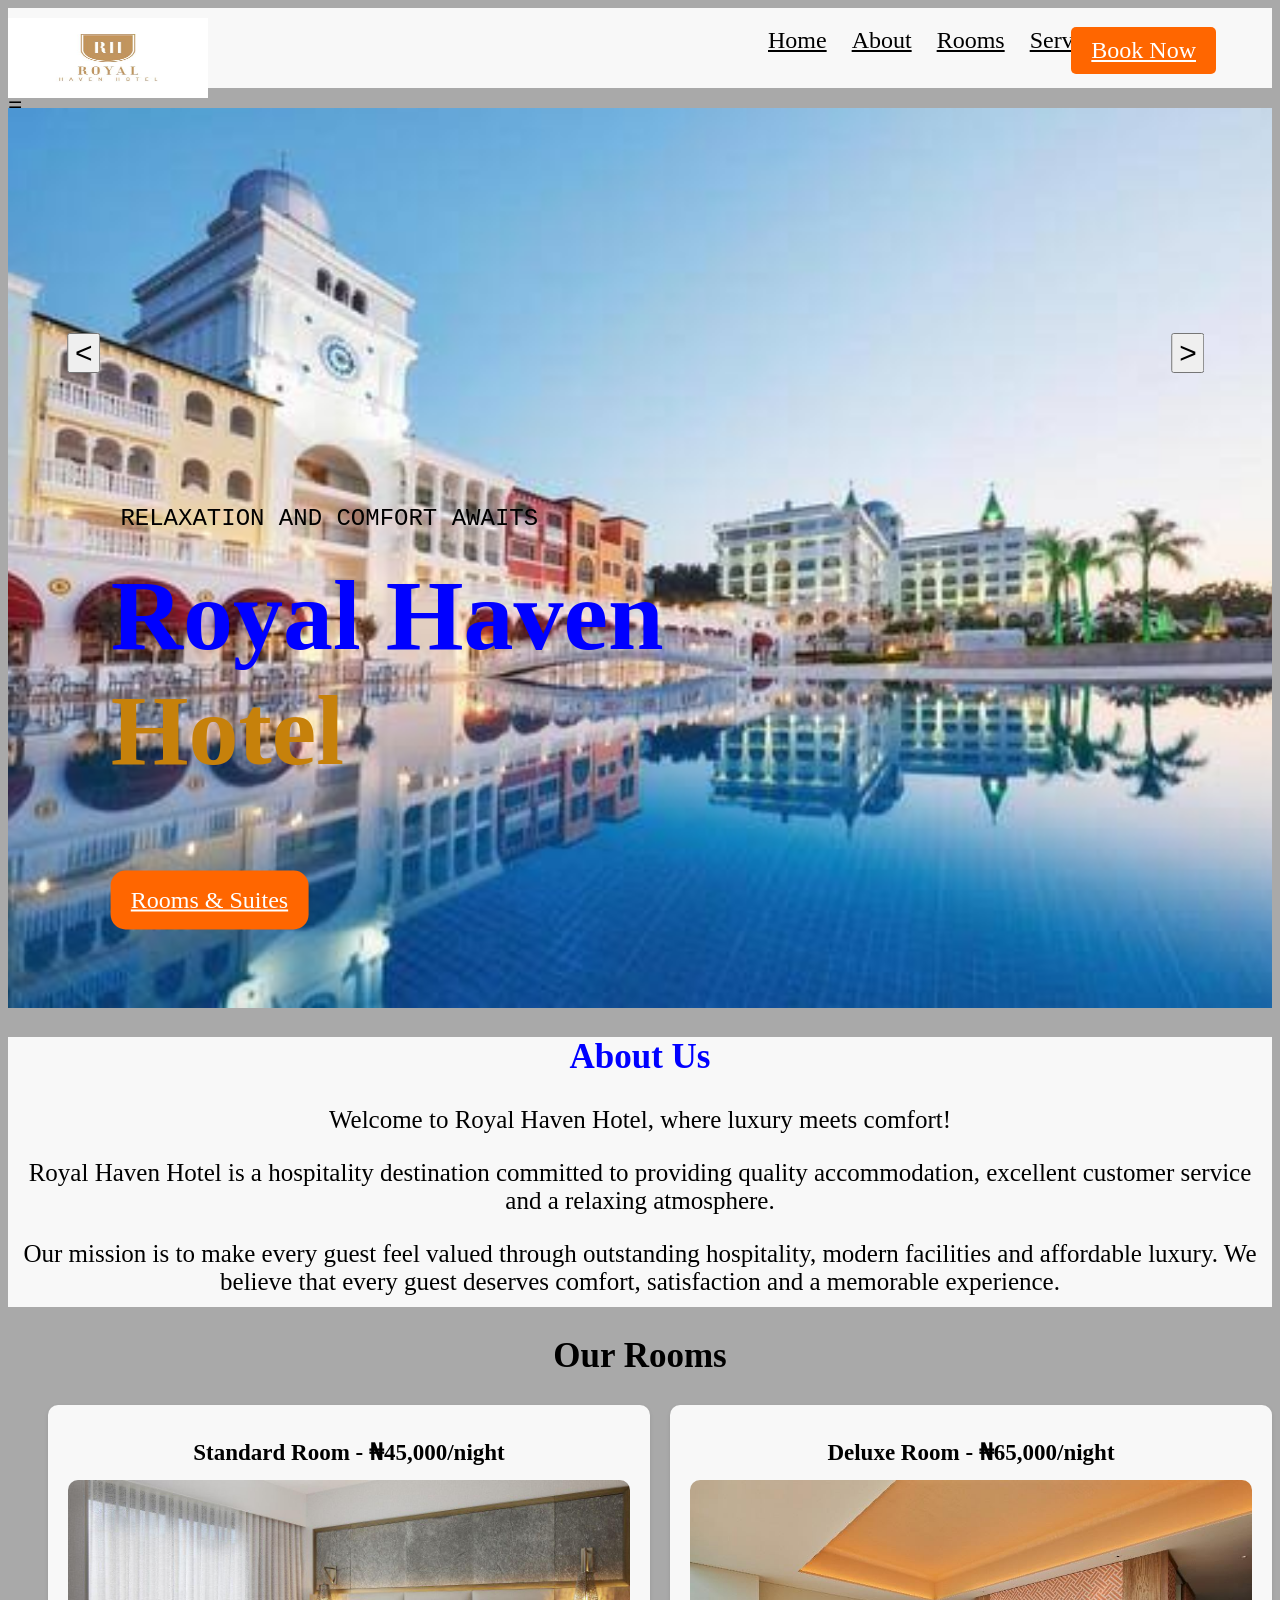
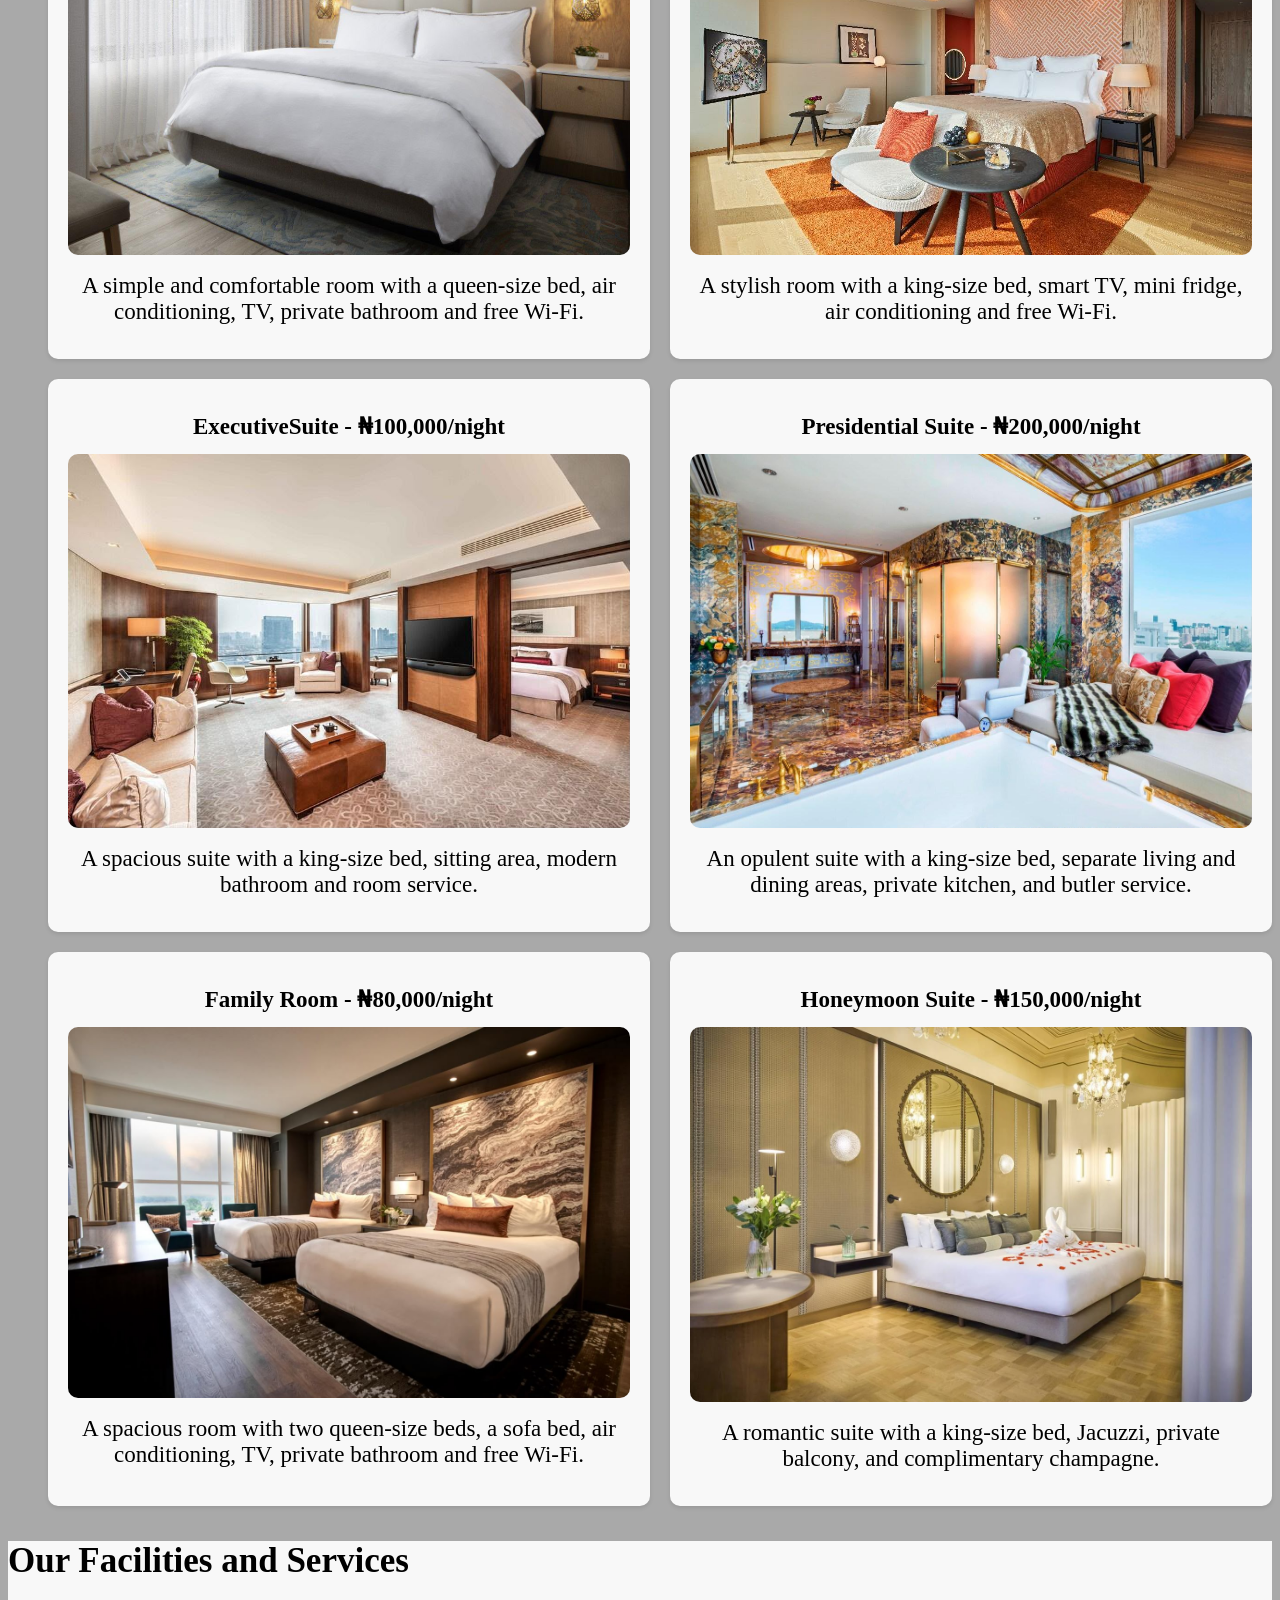
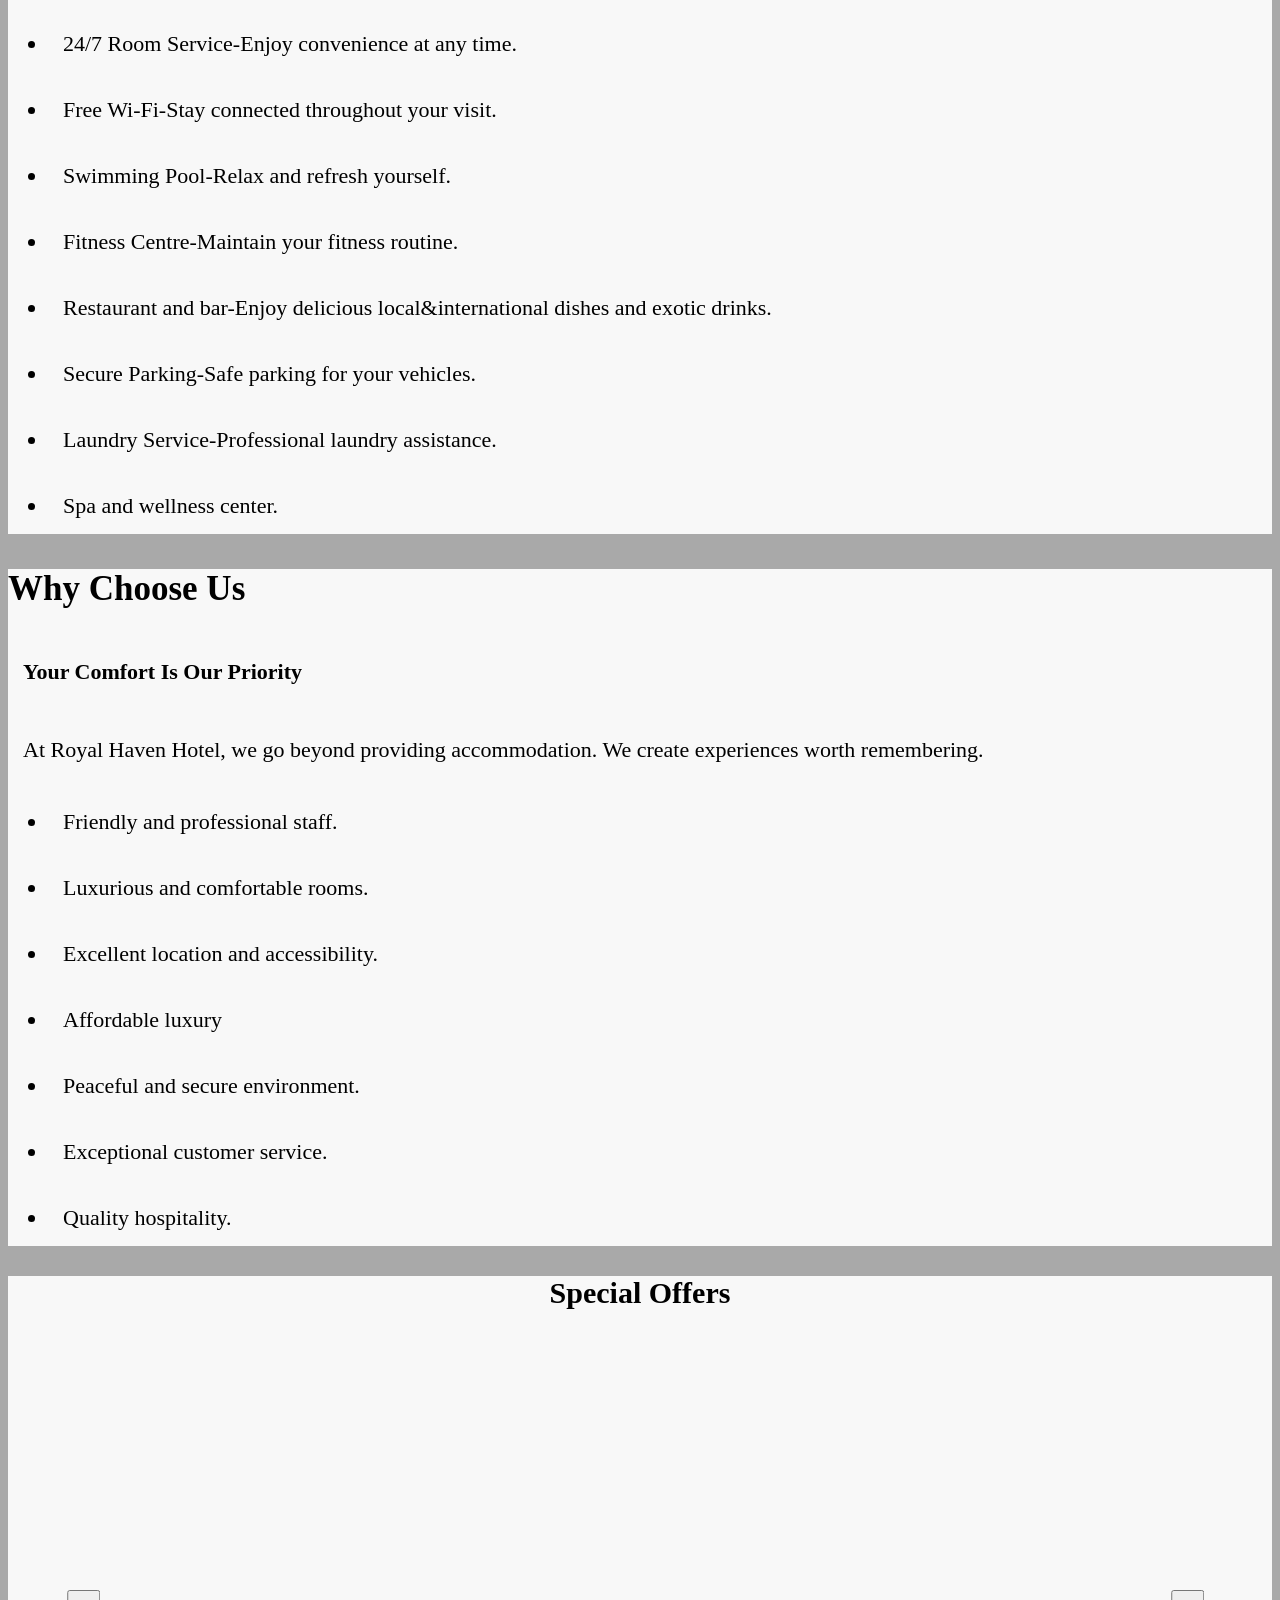
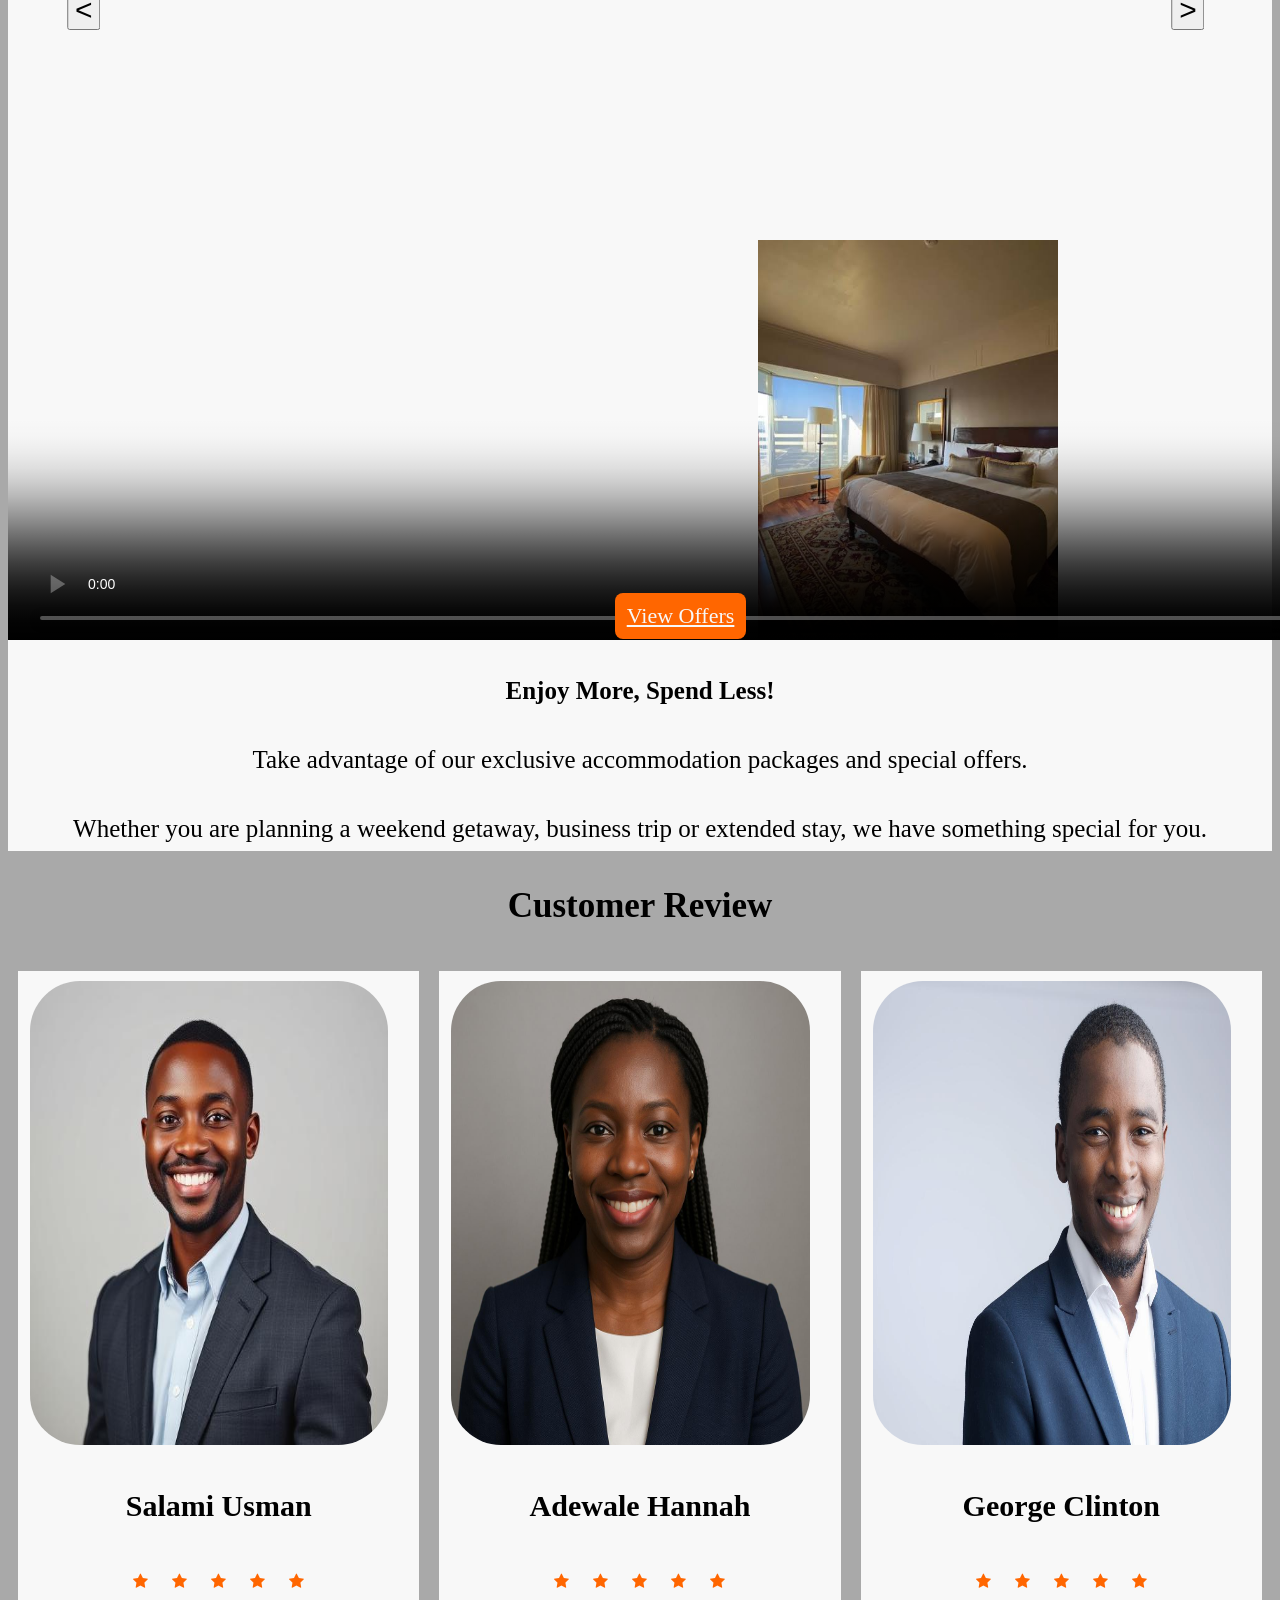
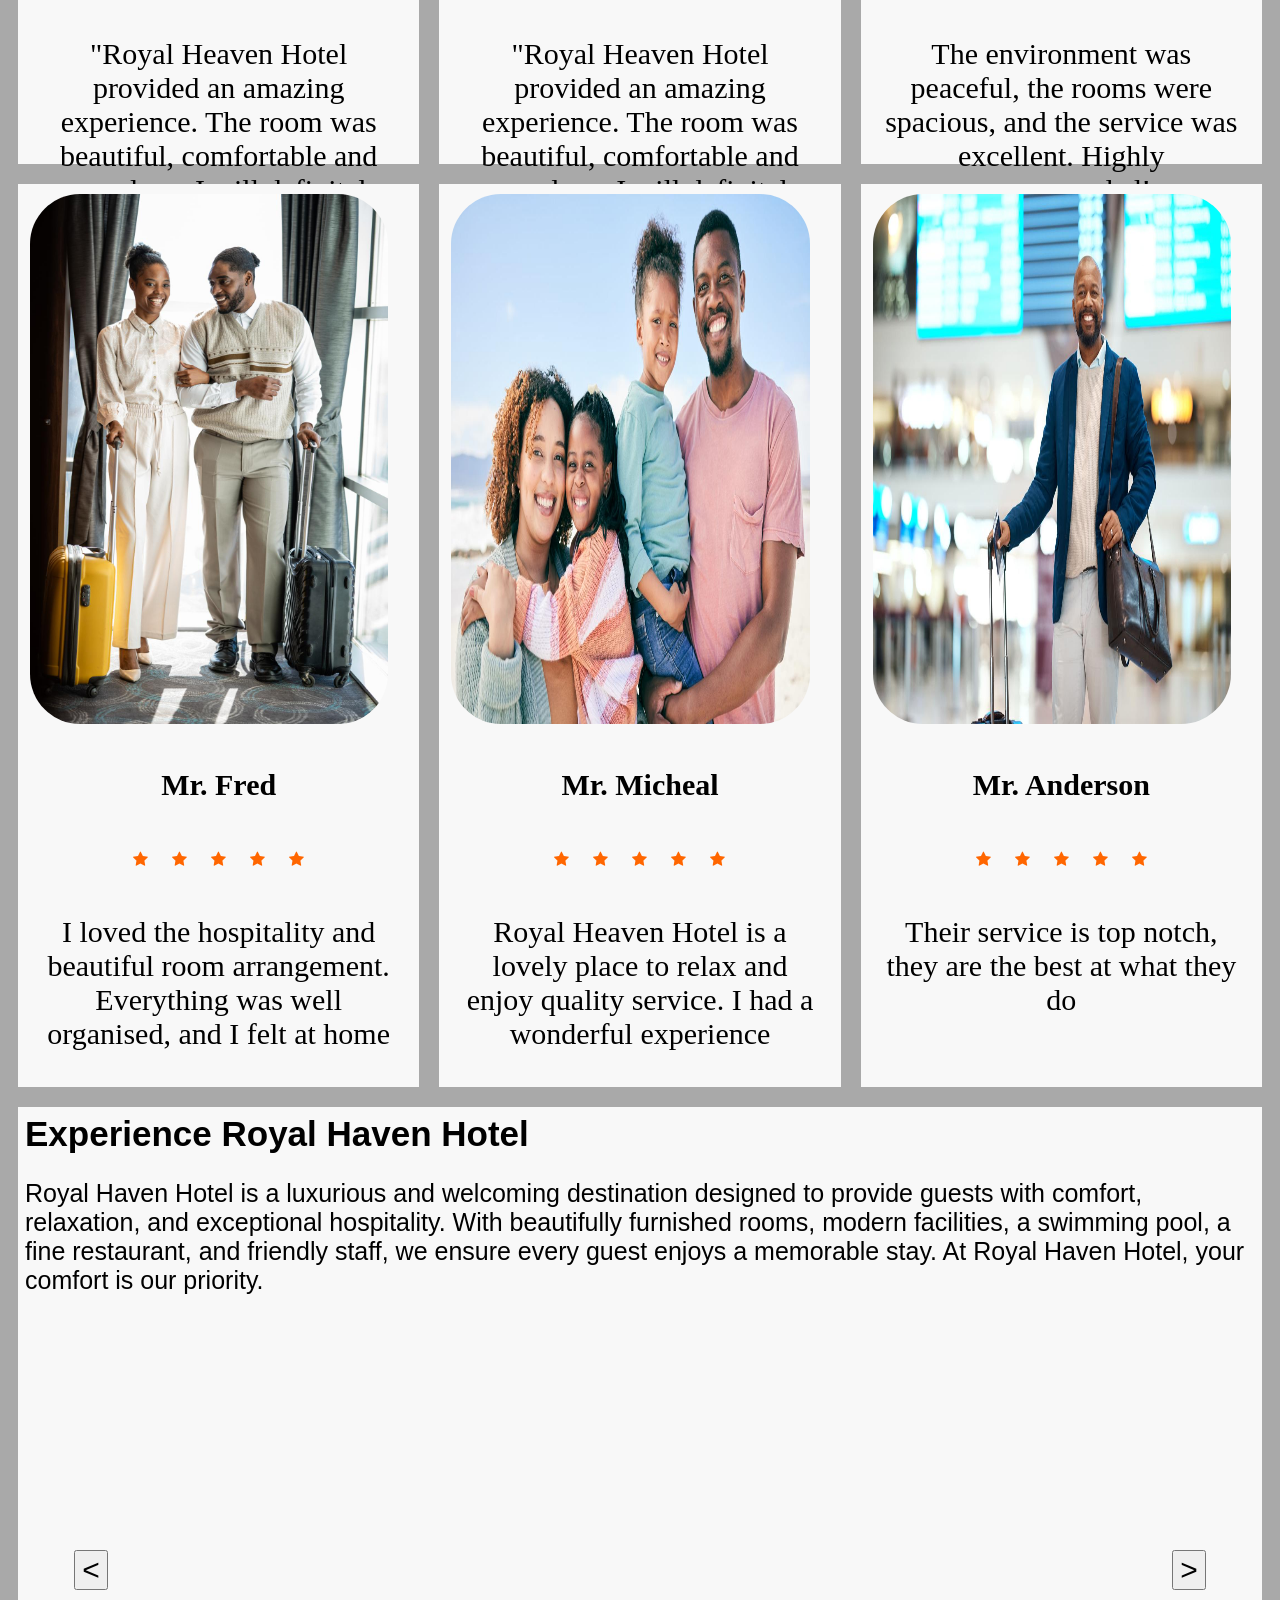
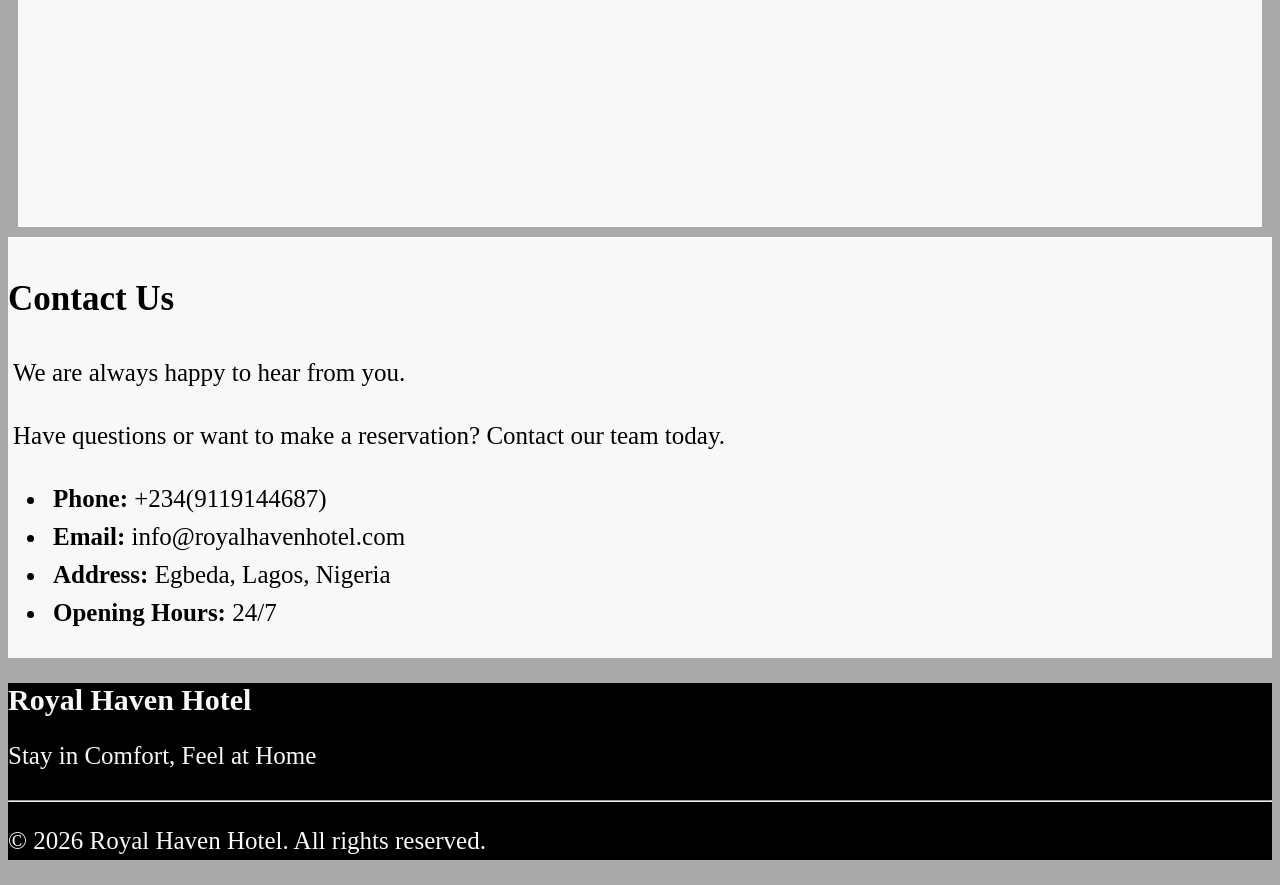
<file: Index.html>
<!DOCTYPE html>
<html lang="en">
<head>
   <meta charset="UTF-8" >
   <meta name="viewport" content="width=device-width, initial-scale=1.0">
   <link rel="stylesheet" href="style.css" media="screen" type="text/css">
   <link rel="stylesheet" href="https://cdnjs.cloudflare.com/ajax/libs/font-awesome/4.7.0/css/font-awesome.min.css">

   <title>royal heaven hotel

   </title>
</head>
<body>
    <header>
        <nav>
            <div class="logo">
                <img src="logo.jpg" alt="Royal Haven Hotel">
            </div>
            <div class="menu-toggle" >☰</div> 

            <div class="nav-links">

<ul>
    <Li><a href="">Home</a></Li>
    <Li><a href="">About</a></Li>
    <Li><a href="">Rooms</a></Li>
    <Li><a href="">Services</a></Li>
    <Li><a href="">Contact</a></Li>
</div>
<div class="book-now">
    <li><a href="" class="btn">Book Now</a></li>
    
</ul>
            </div>
        </nav>
          </header>
          
        <section class="hero">
            
                <div class="slides">
<img src="standard room.jpg" class="slide"  alt="standard room">
<img src="deluxe room.jpg" class="slide" alt="deluxe room">
<img src="executive.jpg" class="slide" alt="executive">
<button class="prev" onclick="prevheroSlide()"><</button>
<button class="next" onclick="nextheroSlide()">></button>

</div>
<div class="hero-content">
            <p>RELAXATION AND COMFORT AWAITS</p>
            <h1><span class="haven">Royal Haven</span><br><span class="hotel">Hotel</span></h1>

            <a href="" id="btn">Rooms & Suites</a>
            </div>
            </section>


            <section class="about-us">
                <div class="about">
                    <h2 class="abouts"> About Us</h2>
                    <p class="welcome">Welcome to Royal Haven Hotel, where luxury meets comfort!</p>
                    <p>Royal Haven Hotel is a hospitality destination committed to providing quality accommodation, excellent customer service and a relaxing atmosphere.</p>
               <p>Our mission is to make every guest feel valued through outstanding hospitality, modern facilities and affordable luxury.

We believe that every guest deserves comfort, satisfaction and a memorable experience.</p>
                </div>
            </section>
            <section class="Rooms">
     <h2 class="room">Our Rooms</h2>
     <ul id="room-list">
        <li><p><strong>Standard Room - ₦45,000/night </strong></p><img src="standard room.jpg" width="200" height="200"> 
            <p>A simple and comfortable room with a queen-size bed, air conditioning, TV, private bathroom and free Wi-Fi.</p></li>

     <li><p><strong>Deluxe Room - ₦65,000/night </strong></p><img src="deluxe room.jpg" width="200" height="200">
         <p>A stylish room with a king-size bed, smart TV, mini fridge, air conditioning and free Wi-Fi.</p></li>

    <li><p><strong> ExecutiveSuite - ₦100,000/night </strong></p><img src="executive.jpg" width="200" height="200">
         <p>A spacious suite with a king-size bed, sitting area, modern bathroom and room service.</p></li>

    <li><p><strong> Presidential Suite - ₦200,000/night </strong></p><img src="presidential suite.jpg" width="200" height="200"> 
        <p>An opulent suite with a king-size bed, separate living and dining areas, private kitchen, and butler service.</p></li>
   
        <li><p><strong> Family Room - ₦80,000/night </strong></p><img src="family.jpg" width="200" height="200"> 
            <p>A spacious room with two queen-size beds, a sofa bed, air conditioning, TV, private bathroom and free Wi-Fi.</p></li>
        
            <li><p><strong> Honeymoon Suite - ₦150,000/night </strong></p><img src="honeymoon suite.jpg" width="200" height="200"> 
                <p>A romantic suite with a king-size bed, Jacuzzi, private balcony, and complimentary champagne.</p></li>


    </ul>
            </section>

            <section class="services">
                <h3 class="facilities">Our Facilities and Services</h3>
                <ul>
                    <li>24/7 Room Service-Enjoy convenience at any time.</li>
                    <li>Free Wi-Fi-Stay connected throughout your visit.</li>
                    <li>Swimming Pool-Relax and refresh yourself.</li>
                    <li>Fitness Centre-Maintain your fitness routine.</li>
                    <li>Restaurant and bar-Enjoy delicious local&international dishes and exotic drinks.</li>
                    <li>Secure Parking-Safe parking for your vehicles.</li>
                    <li>Laundry Service-Professional laundry assistance.</li>
                    <li>Spa and wellness center.</li>
                    
                </ul>
            </section>

            <section class="choose-us">

                <h3 class="choose">Why Choose Us</h3>
                <p><strong>Your Comfort Is Our Priority</strong></p>
                <p>At Royal Haven Hotel, we go beyond providing accommodation. We create experiences worth remembering.</p>
                <ul>
            <li>Friendly and professional staff.</li>
            <li>Luxurious and comfortable rooms.</li>
            <li>Excellent location and accessibility.</li>
            <li>Affordable luxury</li>
            <Li>Peaceful and secure environment.</Li>
            <li>Exceptional customer service.</li>
              <li>Quality hospitality.</li>
                </ul>
                
            </section>

            <section class="special-offer">
    
                <h3 class="special">Special Offers</h3>
                 <div class="slider">
<img src="slide1.jpg" class="slide"  alt="standard room">
<img src="slide 2.jpg" class="slide" alt="deluxe room">
<img src="slide 3.jpg" class="slide" alt="executive">
<img src="slide 4.jpg" class="slide" alt="deluxe room">
<img src="slide 5.jpg" class="slide" alt="deluxe room">
<img src="slide 6.jpg" class="slide" alt="deluxe room">

<button class="prev" onclick="prevofferSlide()"><</button>
<button class="next" onclick="nextofferSlide()">></button>

</div>
<video width="1800" height="400" controls  poster="back3.jpg"><source src="love.mp4.mp4" type="video/mp4"> </video>
                   <p><strong>Enjoy More, Spend Less!</strong></p>
                   <p>Take advantage of our exclusive accommodation packages and special offers.</p>
                   <p>Whether you are planning a weekend getaway, business trip or extended stay, we have something special for you.</p>
               <a href="" class="btns">View  Offers</a>

            </section>

            <section class="review">
                <div class="customer review">

       <h3 class="customer-review">Customer Review</h3>
       <div class="container-box">
        <div class="box">
       <img src="customer1.jpg" width="200" height="200" alt="salami">

    <h4>Salami Usman</h4>
    <div class="star">
<span class="fa fa-star"></span>
        <span class="fa fa-star"></span>
        <span class="fa fa-star"></span>
        <span class="fa fa-star"></span>
        <span class="fa fa-star"></span>
    </div>
    <p>"Royal Heaven Hotel provided an amazing experience. The room was beautiful, comfortable and very clean. I will definitely visit again</p>
       </div>
    <div class="box">
     <img src="customer2.jpg" width="200" height="200" alt="salami">

    <h4>Adewale Hannah</h4>
    <div class="star">
<span class="fa fa-star"></span>
        <span class="fa fa-star"></span>
        <span class="fa fa-star"></span>
        <span class="fa fa-star"></span>
        <span class="fa fa-star"></span>
    </div>
    <p>"Royal Heaven Hotel provided an amazing experience. The room was beautiful, comfortable and very clean. I will definitely visit again</p>
       </div>
    <div class="box">
    <img src="customer3.jpg" width="200" height="200" alt="salami">

    <h4>George Clinton</h4>
    <div class="star">
<span class="fa fa-star"></span>
        <span class="fa fa-star"></span>
        <span class="fa fa-star"></span>
        <span class="fa fa-star"></span>
        <span class="fa fa-star"></span>
    </div>
    <p>The environment was peaceful, the rooms were spacious, and the service was excellent. Highly recommended!</p>
       </div>
    <div class="box">
     <img src="customer4.jpg" width="200" height="200" alt="salami">

    <h4>Mr. Fred</h4>
    <div class="star">
<span class="fa fa-star"></span>
        <span class="fa fa-star"></span>
        <span class="fa fa-star"></span>
        <span class="fa fa-star"></span>
        <span class="fa fa-star"></span>
    </div>
    <p>I loved the hospitality and beautiful room arrangement. Everything was well organised, and I felt at home</p>
       </div>
    <div class="box"> 
    
    <img src="customer5.jpg" width="200" height="200" alt="salami">

    <h4>Mr. Micheal</h4>
    <div class="star">
<span class="fa fa-star"></span>
        <span class="fa fa-star"></span>
        <span class="fa fa-star"></span>
        <span class="fa fa-star"></span>
        <span class="fa fa-star"></span>
    </div>
    <p>Royal Heaven Hotel is a lovely place to relax and enjoy quality service. I had a wonderful experience</p>
       </div>
    <div class="box">
    <img src="customer6.jpg" width="200" height="200" alt="salami">

    <h4>Mr. Anderson</h4>
    <div class="star">
<span class="fa fa-star"></span>
        <span class="fa fa-star"></span>
        <span class="fa fa-star"></span>
        <span class="fa fa-star"></span>
        <span class="fa fa-star"></span>
    
       </div>
    <p>Their service is top notch, they are the best at what they do </p>
       </div>
                </div>
            </section>

            <section class="experience">

<h6>Experience Royal Haven Hotel</h6>
<p>Royal Haven Hotel is a luxurious and welcoming destination designed to provide guests with comfort, relaxation, and exceptional hospitality. With beautifully furnished rooms, modern facilities, a swimming pool, a fine restaurant, and friendly staff, we ensure every guest enjoys a memorable stay. At Royal Haven Hotel, your comfort is our priority.
</p>
<div class="video-container">
<video  class="slide" controls poster="back4.jpg"><source src="promotion.mp4" type="video/mp4"> </video>
<video controls class="slide"  poster="back3.jpg"><source src="love.mp4.mp4" type="video/mp4"> </video>
<button class="prev-button" onclick="prevSlide()"><</button>
<button class="next-button" onclick="nextSlide()">></button>
</div>

            </section>

            <section class="contact">
                <h3 class="contacts">Contact Us</h3>
           <p>We are always happy to hear from you.</p>
           <p>Have questions or want to make a reservation? Contact our team today.</p>
              <ul>
                <li><strong>Phone:</strong> +234(9119144687)</li>
                <li><strong>Email:</strong> info@royalhavenhotel.com</li>
                <li><strong>Address:</strong> Egbeda, Lagos, Nigeria</li>
                <li><strong>Opening Hours:</strong> 24/7</li>

                </ul>
                </section>
                <section class="footer-container">
                <footer class="footer">
                    <h2 class="royal">Royal Haven Hotel</h2>
                    <p>Stay in Comfort, Feel at Home</p> <hr>
                    <p>&copy; 2026 Royal Haven Hotel. All rights reserved.</p>
                </footer>
                </section>
                <script src="script.js"></script>
            </body>

</html>
</file>
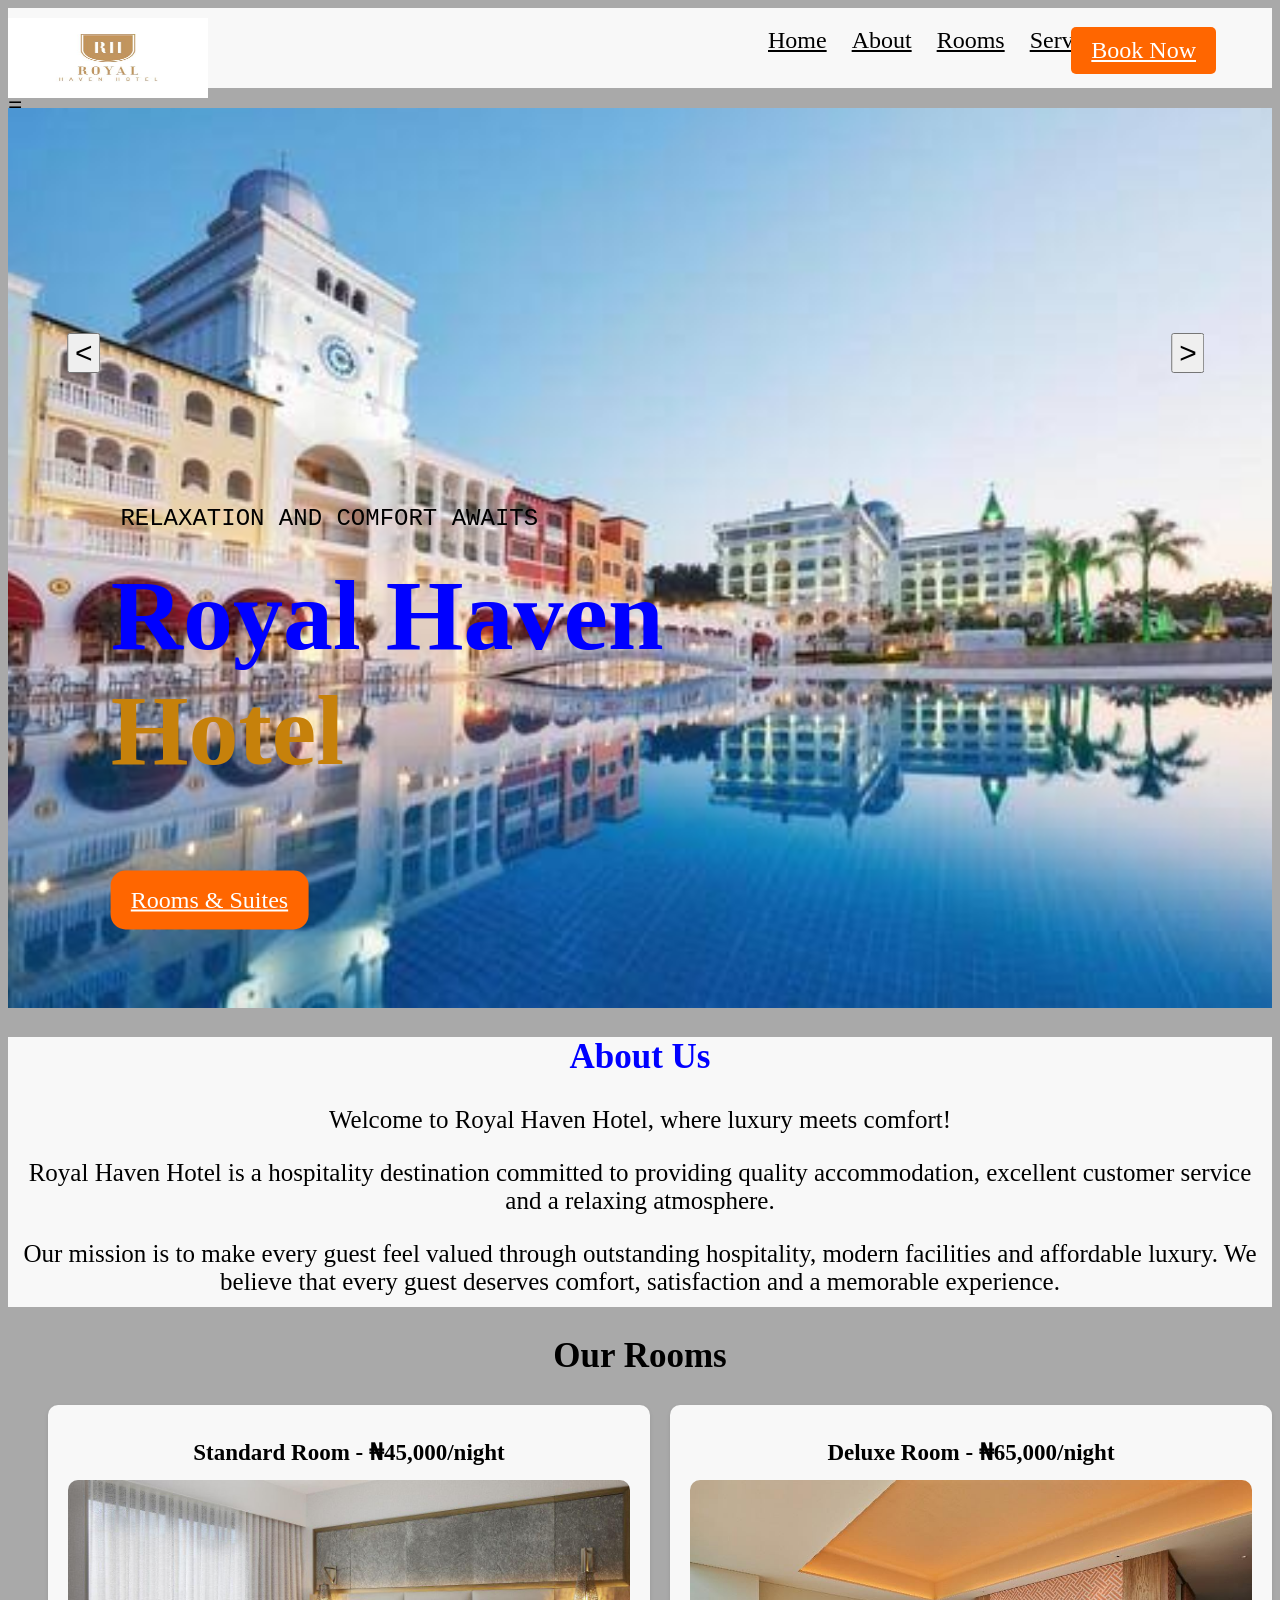
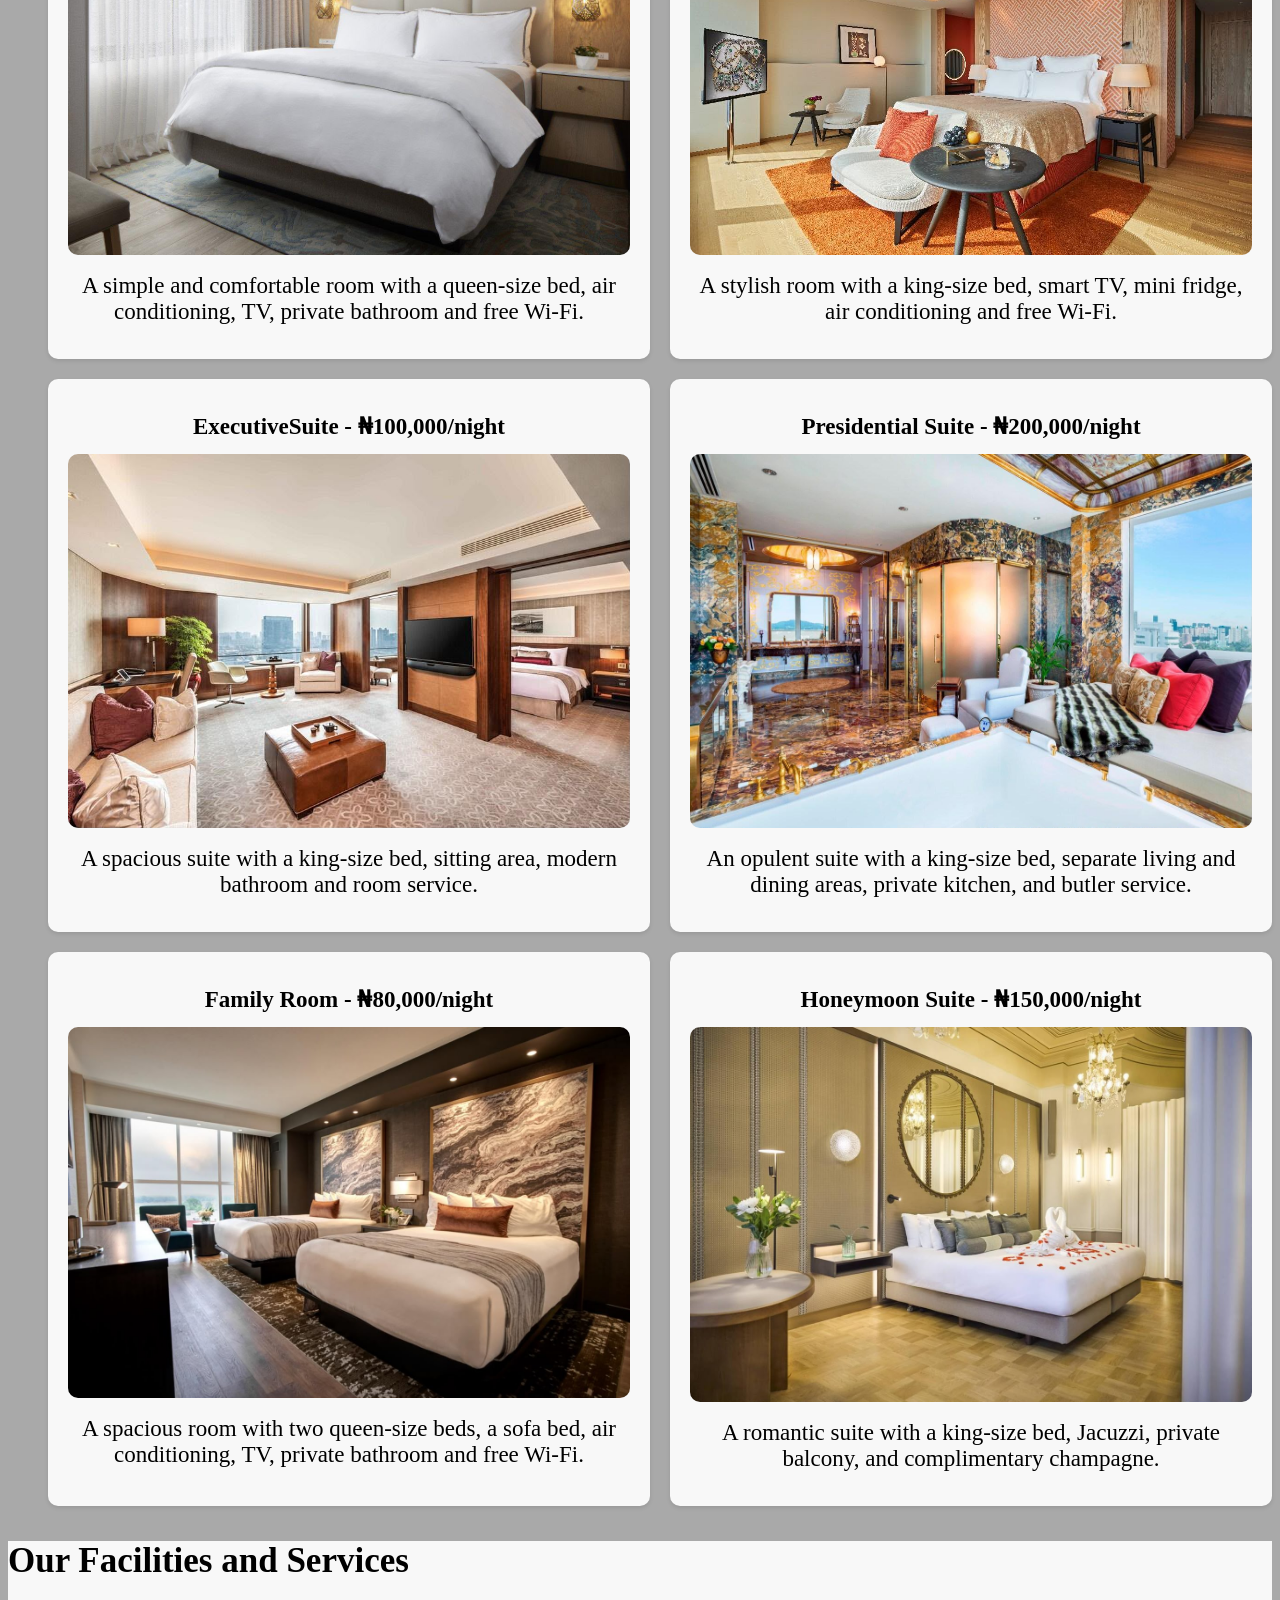
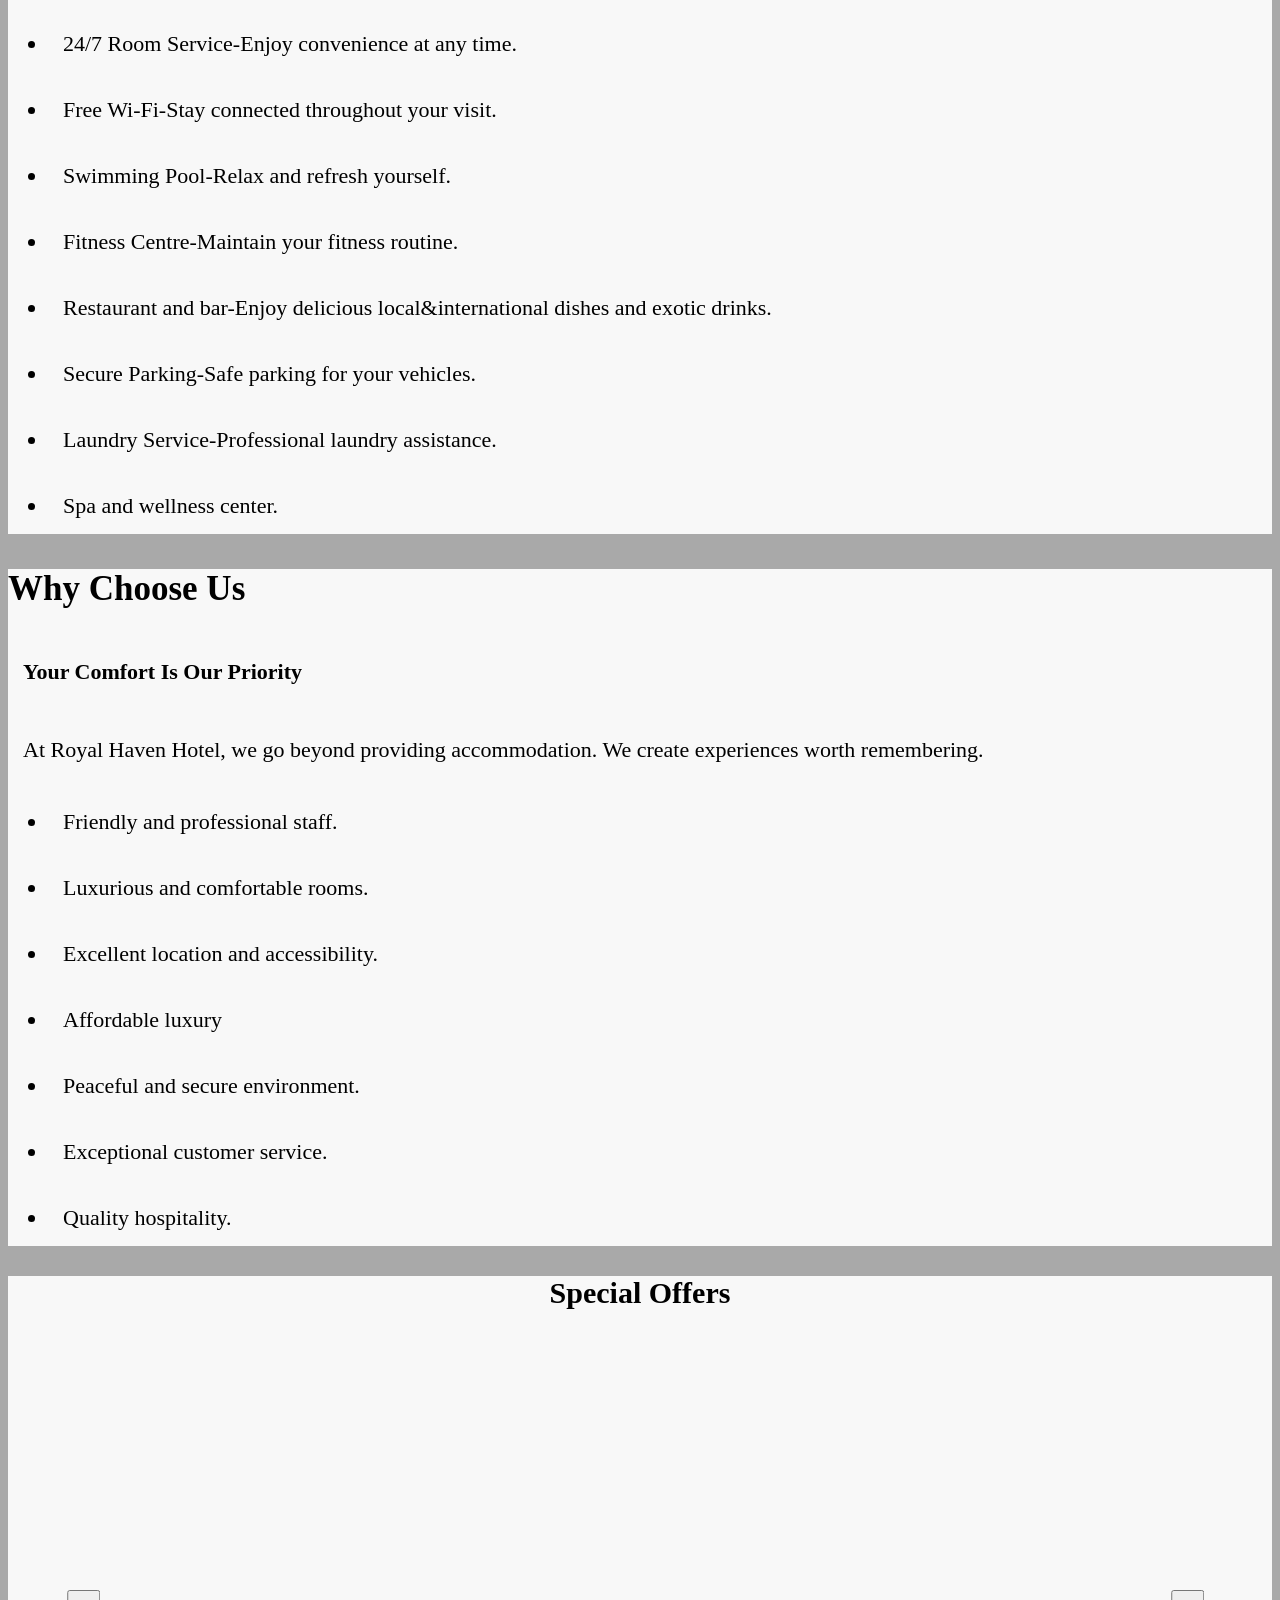
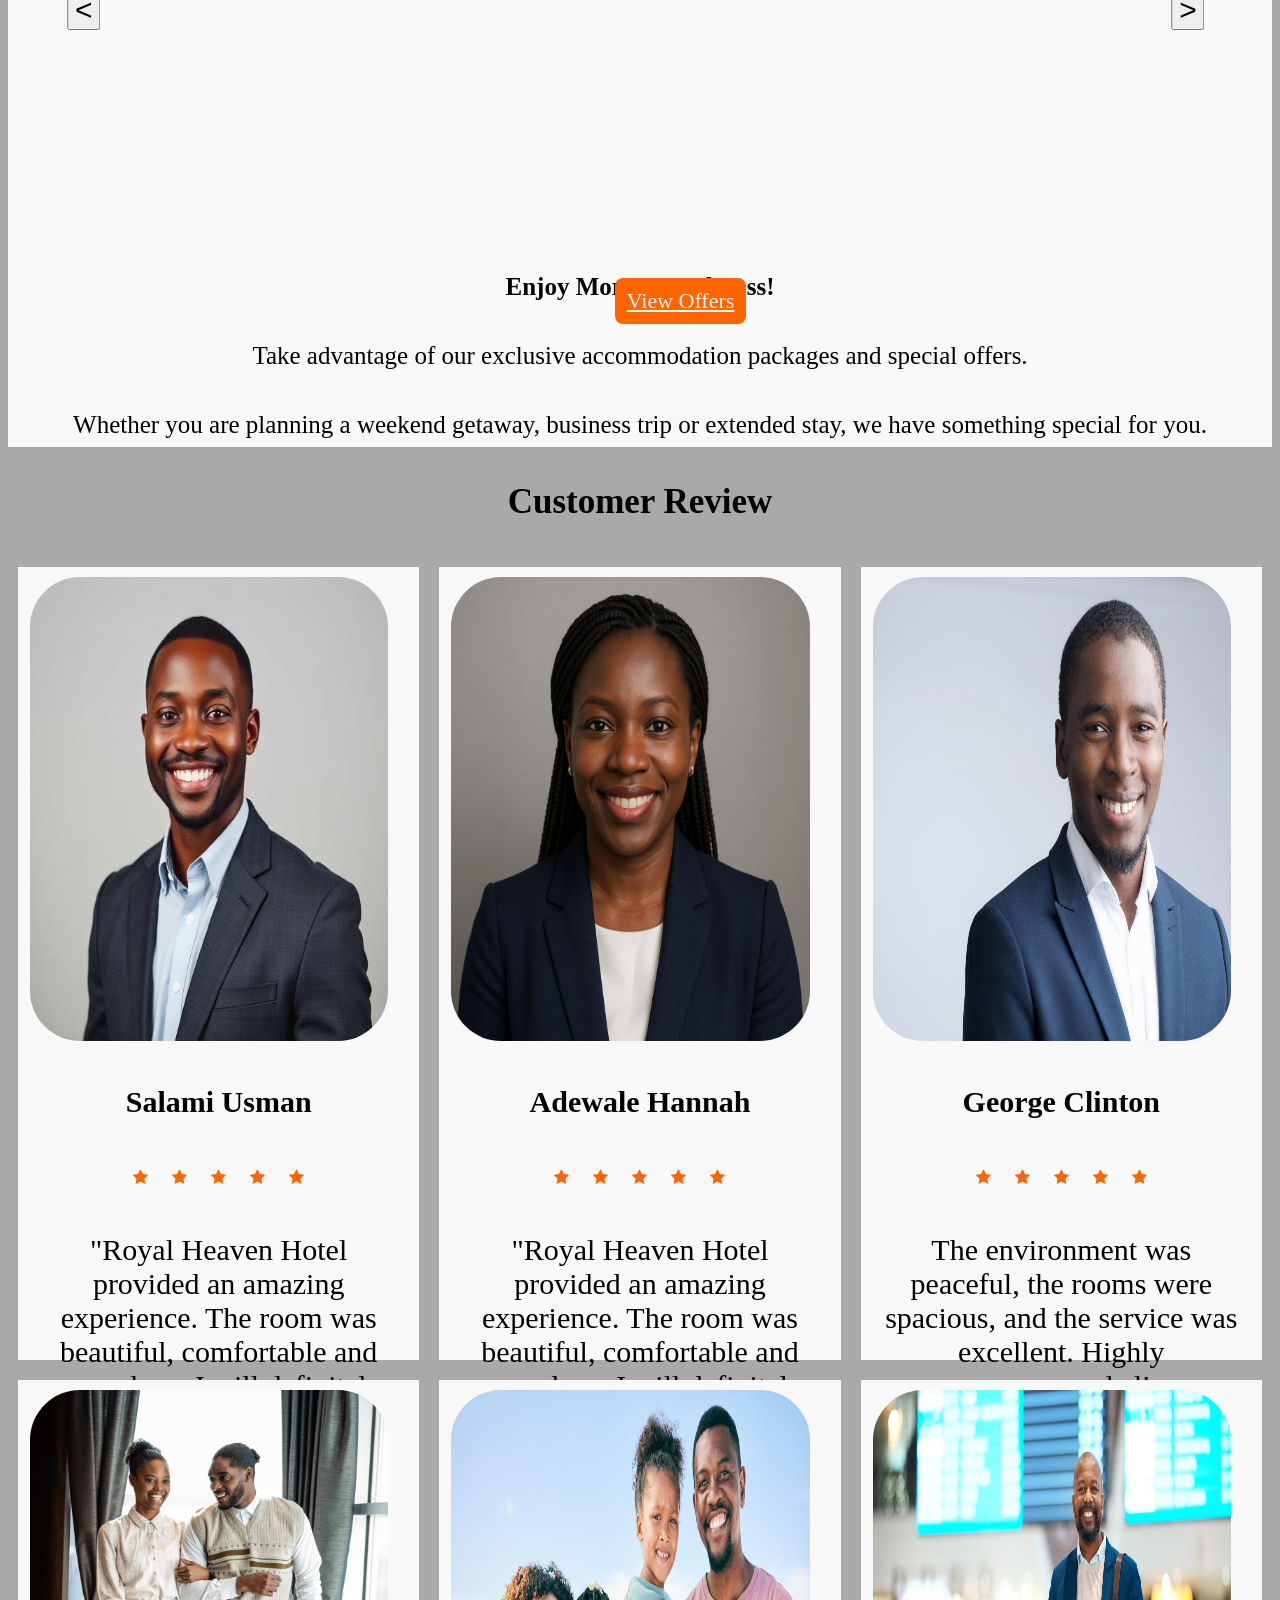
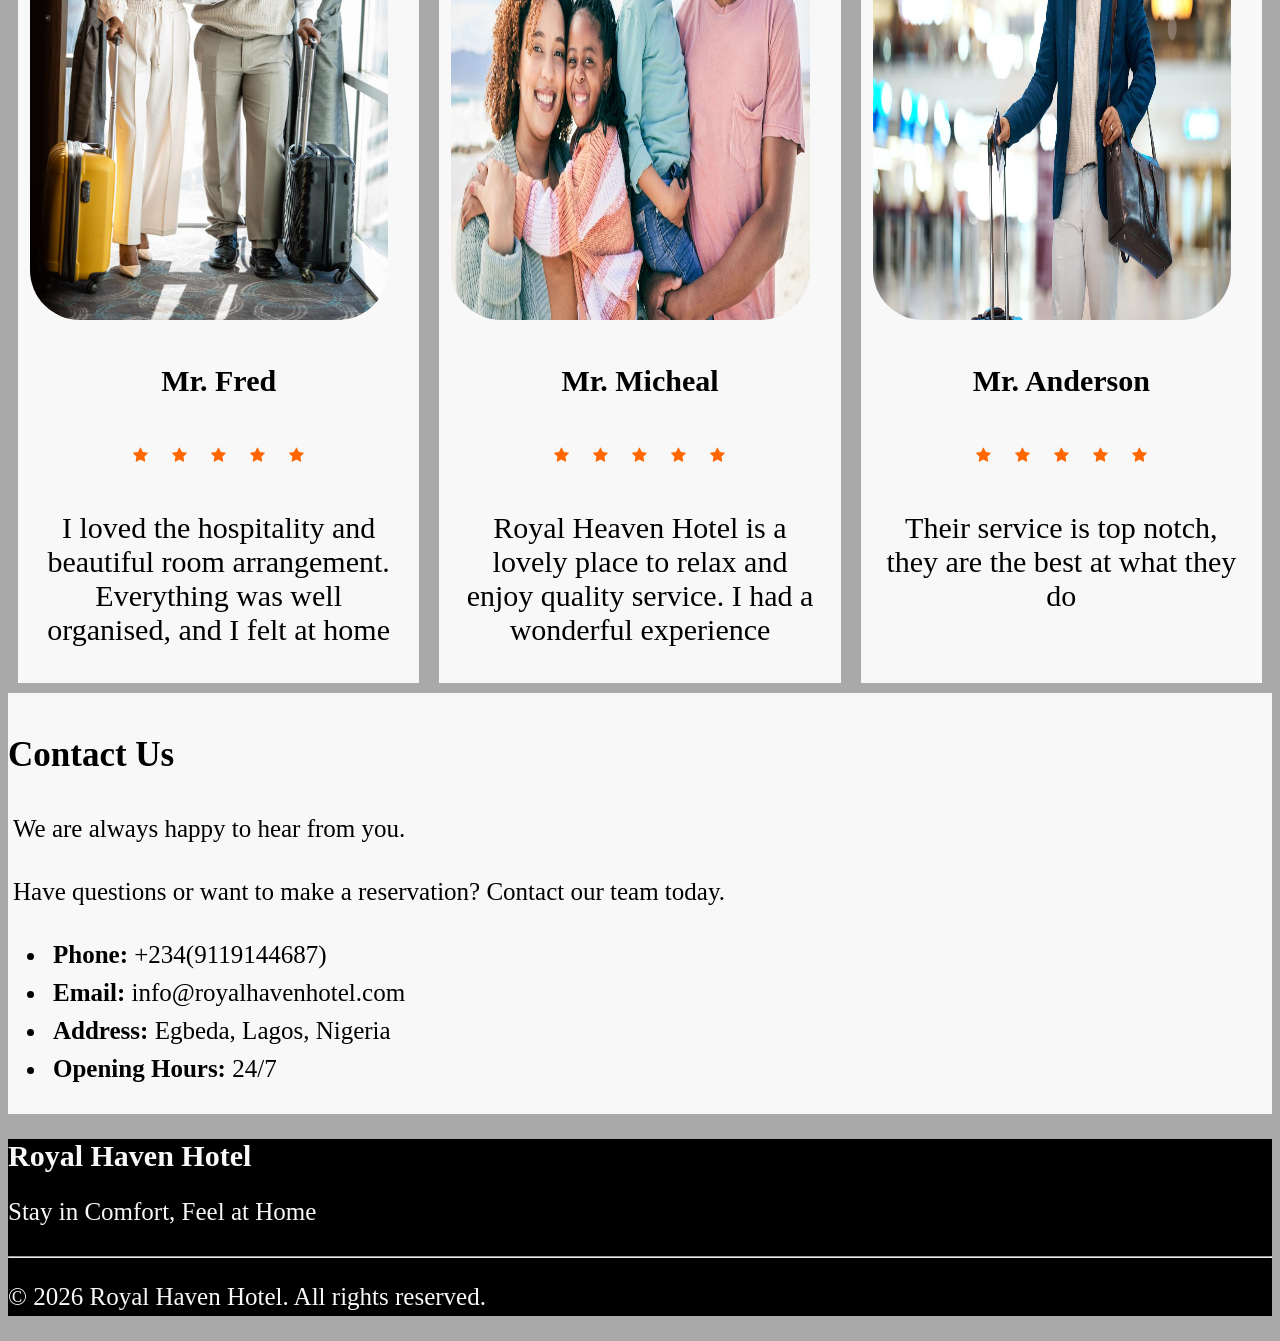
<file: content2.html>
<!DOCTYPE html>
<html lang="en">
<head>
   <meta charset="UTF-8" >
   <meta name="viewport" content="width=device-width, initial-scale=1.0">
   <link rel="stylesheet" href="style.css" media="screen" type="text/css">
   <link rel="stylesheet" href="https://cdnjs.cloudflare.com/ajax/libs/font-awesome/4.7.0/css/font-awesome.min.css">

   <title>royal heaven hotel

   </title>
</head>
<body>
    <header>
        <nav>
            <div class="logo">
                <img src="logo.jpg" alt="Royal Haven Hotel">
            </div>
            <div class="menu-toggle" >☰</div> 

            <div class="nav-links">

<ul>
    <Li><a href="">Home</a></Li>
    <Li><a href="">About</a></Li>
    <Li><a href="">Rooms</a></Li>
    <Li><a href="">Services</a></Li>
    <Li><a href="">Contact</a></Li>
</div>
<div class="book-now">
    <li><a href="" class="btn">Book Now</a></li>
    
</ul>
            </div>
        </nav>
          </header>
          
        <section class="hero">
            
                <div class="slides">
<img src="standard room.jpg" class="slide"  alt="standard room">
<img src="deluxe room.jpg" class="slide" alt="deluxe room">
<img src="executive.jpg" class="slide" alt="executive">
<button class="prev" onclick="prevSlide()"><</button>
<button class="next" onclick="nextSlide()">></button>

</div>
<div class="hero-content">
            <p>RELAXATION AND COMFORT AWAITS</p>
            <h1><span class="haven">Royal Haven</span><br><span class="hotel">Hotel</span></h1>

            <a href="" id="btn">Rooms & Suites</a>
            </div>
            </section>


            <section class="about-us">
                <div class="about">
                    <h2 class="abouts"> About Us</h2>
                    <p class="welcome">Welcome to Royal Haven Hotel, where luxury meets comfort!</p>
                    <p>Royal Haven Hotel is a hospitality destination committed to providing quality accommodation, excellent customer service and a relaxing atmosphere.</p>
               <p>Our mission is to make every guest feel valued through outstanding hospitality, modern facilities and affordable luxury.

We believe that every guest deserves comfort, satisfaction and a memorable experience.</p>
                </div>
            </section>
            <section class="Rooms">
     <h2 class="room">Our Rooms</h2>
     <ul id="room-list">
        <li><p><strong>Standard Room - ₦45,000/night </strong></p><img src="standard room.jpg" width="200" height="200"> 
            <p>A simple and comfortable room with a queen-size bed, air conditioning, TV, private bathroom and free Wi-Fi.</p></li>

     <li><p><strong>Deluxe Room - ₦65,000/night </strong></p><img src="deluxe room.jpg" width="200" height="200">
         <p>A stylish room with a king-size bed, smart TV, mini fridge, air conditioning and free Wi-Fi.</p></li>

    <li><p><strong> ExecutiveSuite - ₦100,000/night </strong></p><img src="executive.jpg" width="200" height="200">
         <p>A spacious suite with a king-size bed, sitting area, modern bathroom and room service.</p></li>

    <li><p><strong> Presidential Suite - ₦200,000/night </strong></p><img src="presidential suite.jpg" width="200" height="200"> 
        <p>An opulent suite with a king-size bed, separate living and dining areas, private kitchen, and butler service.</p></li>
   
        <li><p><strong> Family Room - ₦80,000/night </strong></p><img src="family.jpg" width="200" height="200"> 
            <p>A spacious room with two queen-size beds, a sofa bed, air conditioning, TV, private bathroom and free Wi-Fi.</p></li>
        
            <li><p><strong> Honeymoon Suite - ₦150,000/night </strong></p><img src="honeymoon suite.jpg" width="200" height="200"> 
                <p>A romantic suite with a king-size bed, Jacuzzi, private balcony, and complimentary champagne.</p></li>


    </ul>
            </section>

            <section class="services">
                <h3 class="facilities">Our Facilities and Services</h3>
                <ul>
                    <li>24/7 Room Service-Enjoy convenience at any time.</li>
                    <li>Free Wi-Fi-Stay connected throughout your visit.</li>
                    <li>Swimming Pool-Relax and refresh yourself.</li>
                    <li>Fitness Centre-Maintain your fitness routine.</li>
                    <li>Restaurant and bar-Enjoy delicious local&international dishes and exotic drinks.</li>
                    <li>Secure Parking-Safe parking for your vehicles.</li>
                    <li>Laundry Service-Professional laundry assistance.</li>
                    <li>Spa and wellness center.</li>
                    
                </ul>
            </section>

            <section class="choose-us">

                <h3 class="choose">Why Choose Us</h3>
                <p><strong>Your Comfort Is Our Priority</strong></p>
                <p>At Royal Haven Hotel, we go beyond providing accommodation. We create experiences worth remembering.</p>
                <ul>
            <li>Friendly and professional staff.</li>
            <li>Luxurious and comfortable rooms.</li>
            <li>Excellent location and accessibility.</li>
            <li>Affordable luxury</li>
            <Li>Peaceful and secure environment.</Li>
            <li>Exceptional customer service.</li>
              <li>Quality hospitality.</li>
                </ul>
                
            </section>

            <section class="special-offer">
    
                <h3 class="special">Special Offers</h3>
                 <div class="slider">
<img src="slide1.jpg" class="slide"  alt="standard room">
<img src="slide 2.jpg" class="slide" alt="deluxe room">
<img src="slide 3.jpg" class="slide" alt="executive">
<img src="slide 4.jpg" class="slide" alt="deluxe room">
<img src="slide 5.jpg" class="slide" alt="deluxe room">
<img src="slide 6.jpg" class="slide" alt="deluxe room">
<button class="prev" onclick="prevSlide()"><</button>
<button class="next" onclick="nextSlide()">></button>

</div>

                   <p><strong>Enjoy More, Spend Less!</strong></p>
                   <p>Take advantage of our exclusive accommodation packages and special offers.</p>
                   <p>Whether you are planning a weekend getaway, business trip or extended stay, we have something special for you.</p>
               <a href="" class="btns">View  Offers</a>

            </section>

            <section class="review">
                <div class="customer review">

       <h3 class="customer-review">Customer Review</h3>
       <div class="container-box">
        <div class="box">
       <img src="customer1.jpg" width="200" height="200" alt="salami">

    <h4>Salami Usman</h4>
    <div class="star">
<span class="fa fa-star"></span>
        <span class="fa fa-star"></span>
        <span class="fa fa-star"></span>
        <span class="fa fa-star"></span>
        <span class="fa fa-star"></span>
    </div>
    <p>"Royal Heaven Hotel provided an amazing experience. The room was beautiful, comfortable and very clean. I will definitely visit again</p>
       </div>
    <div class="box">
     <img src="customer2.jpg" width="200" height="200" alt="salami">

    <h4>Adewale Hannah</h4>
    <div class="star">
<span class="fa fa-star"></span>
        <span class="fa fa-star"></span>
        <span class="fa fa-star"></span>
        <span class="fa fa-star"></span>
        <span class="fa fa-star"></span>
    </div>
    <p>"Royal Heaven Hotel provided an amazing experience. The room was beautiful, comfortable and very clean. I will definitely visit again</p>
       </div>
    <div class="box">
    <img src="customer3.jpg" width="200" height="200" alt="salami">

    <h4>George Clinton</h4>
    <div class="star">
<span class="fa fa-star"></span>
        <span class="fa fa-star"></span>
        <span class="fa fa-star"></span>
        <span class="fa fa-star"></span>
        <span class="fa fa-star"></span>
    </div>
    <p>The environment was peaceful, the rooms were spacious, and the service was excellent. Highly recommended!</p>
       </div>
    <div class="box">
     <img src="customer4.jpg" width="200" height="200" alt="salami">

    <h4>Mr. Fred</h4>
    <div class="star">
<span class="fa fa-star"></span>
        <span class="fa fa-star"></span>
        <span class="fa fa-star"></span>
        <span class="fa fa-star"></span>
        <span class="fa fa-star"></span>
    </div>
    <p>I loved the hospitality and beautiful room arrangement. Everything was well organised, and I felt at home</p>
       </div>
    <div class="box"> 
    
    <img src="customer5.jpg" width="200" height="200" alt="salami">

    <h4>Mr. Micheal</h4>
    <div class="star">
<span class="fa fa-star"></span>
        <span class="fa fa-star"></span>
        <span class="fa fa-star"></span>
        <span class="fa fa-star"></span>
        <span class="fa fa-star"></span>
    </div>
    <p>Royal Heaven Hotel is a lovely place to relax and enjoy quality service. I had a wonderful experience</p>
       </div>
    <div class="box">
    <img src="customer6.jpg" width="200" height="200" alt="salami">

    <h4>Mr. Anderson</h4>
    <div class="star">
<span class="fa fa-star"></span>
        <span class="fa fa-star"></span>
        <span class="fa fa-star"></span>
        <span class="fa fa-star"></span>
        <span class="fa fa-star"></span>
    
       </div>
    <p>Their service is top notch, they are the best at what they do </p>
       </div>
                </div>
            </section>

            <section class="contact">
                <h3 class="contacts">Contact Us</h3>
           <p>We are always happy to hear from you.</p>
           <p>Have questions or want to make a reservation? Contact our team today.</p>
              <ul>
                <li><strong>Phone:</strong> +234(9119144687)</li>
                <li><strong>Email:</strong> info@royalhavenhotel.com</li>
                <li><strong>Address:</strong> Egbeda, Lagos, Nigeria</li>
                <li><strong>Opening Hours:</strong> 24/7</li>

                </ul>
                </section>
                <section class="footer-container">
                <footer class="footer">
                    <h2 class="royal">Royal Haven Hotel</h2>
                    <p>Stay in Comfort, Feel at Home</p> <hr>
                    <p>&copy; 2026 Royal Haven Hotel. All rights reserved.</p>
                </footer>
                </section>
                <script src="script.js"></script>
            </body>

</html>
</file>
<file: style.css>
body {
    background-color: darkgrey;
}
.logo img {
    display: block;
    align-items: start;
    height: 80px;
    width: 200px;
    position: relative;
}
nav {
   padding: 0%;
   margin: 0%;
}
nav-link {
    text-allign: center;
}
nav ul {
    list-style: none;
    display: flex;
    flex-direction: row;
    padding: 0%;
    margin: 0%;
    justify-content: center;
    gap: 25px;
    color: black;
    position: absolute;
    top: 3%;
    left: 60%;
    
    transform: translateY(-5% -50%);
}
header {
    background-color: #f8f8f8;
    padding: 10px 0;
   
    margin-bottom: 20px;
    height: 60px;
}
nav li a {
    color: black;
    font-size: 24px;
    transition: 0.3;
}
nav li a:hover {
    color: rgb(196, 90, 25);
}
.btn {
    background-color: #ff6600;
    color: white;
    border-radius: 5px;
   padding: 10px 20px;
    transition: background-color 0.3s ease;
    
}
.btn:hover {
    background-color: rgb(17, 122, 207);
    color: #f8f8f8;
}

.book-now a{
    position:absolute;
    top: 3%;
    right: 5%;
    list-style-type: none;
}
.hero {
    background-image: url('back4.jpg');
    background-size:cover;
    background-repeat: no-repeat;
    height: 100vh;
    background-position: center;
 position: relative;  
}
.hero-content {
    text-align: left;
    position: absolute;
    top: 66%;
    left: 30%;
    transform: translate(-50%, -50%);
    color: white;
    padding: 20px;
}
.hero-content p {
    font-size: 24px;
    margin:0%;
    color: black;
    font-family:monospace;
    padding: 0%;
    column-gap: 10px;
}
.hero-content p {
  position: absolute;
   top: 10%;
    left: 5%;
    transform: translateY(-10% -5%);
}
h1 {
    font-size: 100px;
    color:rgba(6, 82, 137, 0.622);
    font-family:Georgia, 'Times New Roman', Times, serif
}
#btn {
    display: inline-block;
    padding: 16px 20px;
    background-color: #ff6600;
    color: white;
    border-radius: 15px;
    transition: background-color 0.3s ease;
    font-size: 24px;
}
#btn:hover {
    background-color: blue;
}
.about-us {
    background-color:#f8f8f8;
    min-height: 30vh;
    
}
.abouts {
    text-align: center;
    font-size: 35px;
    font-family: Cambria, Cochin, Georgia, Times, 'Times New Roman', serif;
}
.about-us p {
font-size:25px;
text-align: center;
font-family: Georgia, 'Times New Roman', Times, serif;
}
.room {
    font-size: 35px;
    text-align: center;
    font-family: Cambria, Cochin, Georgia, Times, 'Times New Roman', serif;;
    
}

.rooms p {
    font-size: 20px;
    text-align: center;
    font-family: Georgia, 'Times New Roman', Times, serif;


}
#room-list {
    display: grid;
    grid-template-columns: repeat(2, 1fr);
    gap: 20px;
    
   
}
#room-list li p {
    font-size: 23px;
    margin: 10px 0;
    font-family: Georgia, 'Times New Roman', Times, serif;
    padding: 4px 2px;
}
#room-list li {
    list-style: none;
    text-align: center;
    background-color: #f8f8f8;
    padding: 20px;
    border-radius: 10px;
    box-shadow: 0 2px 4px rgba(0, 0, 0, 0.1);
}

#room-list img {
    width: 100%;
    height: auto;
    border-radius: 10px;
}
h3 {
    font-size: 35px;
    
    font-family: Cambria, Cochin, Georgia, Times, 'Times New Roman', serif;
}
.services li {
    font-size: 22px;
    font-family: Georgia, 'Times New Roman', Times, serif;
    margin-bottom: 10px;
    padding: 15px;
}
.services {
    background-color: #f8f8f8;
    min-height: 30vh;

}
.choose-us {
    background-color: #f8f8f8;
    min-height: 30vh;
    
}
.choose-us p {
    font-size: 22px;
    font-family: Georgia, 'Times New Roman', Times, serif;
    margin-bottom: 10px;
    padding: 15px;
}

.choose-us li {
    font-size: 22px;
    font-family: Georgia, 'Times New Roman', Times, serif;
    margin-bottom: 10px;
    padding: 15px;
}

.special-offer {
    background-color: #f8f8f8;
    min-height: 31vh;
    display: block;
    position: relative;
}
.special {
    font-size: 30px;
    text-align: center;
   
}
.special-offer p {
    font-size: 25px;
    text-align: center;
     padding: 8px;
}
.special-offer a {
    font-size: 22px;
    border-radius: 8px;
    background-color: #ff6600;
    display: inline-block;
    width: fit-content;
    position: absolute;
    top:78%;
    left:48%;
    transform:translate(-78% -48%);
    padding:10px 12px;
    transition: 0.3 ;
    color: #f8f8f8;

}
.special-offer a:hover {
    background-color:darkgreen;
}
.contacts {
font-size: 35px;
font-family: Cambria, Cochin, Georgia, Times, 'Times New Roman', serif;
}
.container-box {
    box-sizing: border-box;
    display: grid;
    grid-template-columns: repeat(3, 1fr);
     margin: 0%;
     padding: 0%;
}
.box .star {
    align-items: center;
    text-align: center;
    color: #ff6600;
}
h4 {
    text-align:center;
    font-size: 30px;

}
.box p {
    font-size: 30px;
    font-family:Cambria, Cochin, Georgia, Times, 'Times New Roman', serif;
    text-align: center;
    margin-bottom: 10px;
    padding: 8px;

}
.box img {
    border-radius: 50px;
    width: 95%;
    height: 60%;
    object-fit:fill;
}
.box {
    margin: 10px;
     background-color: #f8f8f8;
     padding: 10px 12px;
  background-size: cover;
  border-bottom: 10px ;
  padding-bottom: 10px;
  

}
.review {
}
.box .star .fa {
    margin: 10px;
}
.customer-review {
    font-size: 35px;
    font-family: Cambria, Cochin, Georgia, Times, 'Times New Roman', serif;
    text-align: center;
}
.contacts {
    font-size: 35px;
    font-family: Cambria, Cochin, Georgia, Times, 'Times New Roman', serif;

}
.contact { background-color:#f8f8f8;
    padding-bottom: 10px;
    padding-top: 7px;

}
.contact p {
    font-size: 25px;
    font-family: Cambria, Cochin, Georgia, Times, 'Times New Roman', serif;
    padding: 5px;
}
.contact li {
    font-size: 25px;
    font-family: Cambria, Cochin, Georgia, Times, 'Times New Roman', serif;
    padding: 5px;
}
footer {
    background-color:black;

}
.footer-container p {
    font-size: 25px;
    padding-bottom: 5px;
    font-family: Cambria, Cochin, Georgia, Times, 'Times New Roman', serif;
    color: #f8f8f8;
}
footer h2 {
    font-size: 30px;
    font-family: Cambria, Cochin, Georgia, Times, 'Times New Roman', serif;
    color: #f8f8f8;
}
.haven {
    color:blue
}
.hotel {
    color:#c6810b;
}
.slides {
    width: 100%;
    height: 450px;
    position: relative;
    overflow: hidden;
}
.slide {
    object-fit: fill;
position: absolute;
top:0%;
left: 50%;
width: 90%;
height: 100%;
object-position: center;
transform: translate(-50%);
opacity: 0;
transition: opacity 1s ease-in-out ;
}
.slide.active{
    opacity: 1;
}
.prev, .next {
    position:absolute;
    top: 50%;
    transform: translate(-50%);
    cursor: pointer;


}
.prev {
    left: 6%;
    font-size: 30px;

}
.next {
    right: 4%;
    font-size: 30px;

}
.slider {
    width:100%;
    height: 500px;
    position: relative;

}
h6 {
    font-size: 35px ;
    font-family: 'Segoe UI', Tahoma, Geneva, Verdana, sans-serif;
    padding-bottom: 0%;
    margin: 0%;
     
}
.experience p {
    font-size: 25px ;
    font-family: 'Segoe UI', Tahoma, Geneva, Verdana, sans-serif;
}
.experience {
    background-color: #f8f8f8;
    padding: 7px 7px;
    margin: 10px;
   
}
.video-container{

display: flex;
justify-content: center;
align-items: center;
}
.prev-button {
 left: 4%;
    font-size: 30px;
    position: absolute;

}
.next-button {
    position: absolute;
   right: 4%;
    font-size: 30px; 
}
.video-container {
    width:100%;
    height: 500px;
    position: relative;
}


@media (max-width: 768px)
{
   
h1 {
 font-size: 50px;

}
.hero-content p {
  position: absolute;
   top: 1%;
    left: 5%;
    font-size: 18px;
}
#btn {
    font-size: 15px;
}
.nav-links {
    display:none;
    flex-direction: column;
    text-align: center;
}
.btn { font-size: 15px;
    
} 
.abouts {
    font-size: 28px;
}
.about p {
    font-size: 18px;
}
.about {
    padding: 5px 5px;
}
.room {
    font-size: 28px;
}
#room-list li p {
    font-size: 18px;
}
#room-list {
padding: 5px 8px;
}
.facilities {
    font-size: 26px;
    text-align: center;
}
.services li {
    font-size: 18px;
    padding: 8px 5px;
}
.choose {
    font-size: 28px;
    text-align: center;
}
.choose-us p {
    font-size:18px;
    padding: 5px 3px;
    
}
.choose-us li {
    font-size: 18px;
    padding: 2px;
}
.choose-us {
    padding-bottom: 5px;
}
.special {
    font-size: 28px;
}
.special-offer p {
    font-size: 18px ;
    padding:0%
}
.special-offer {
    padding-bottom: 10px;
}
.special-offer a {
font-size: 15px;
padding:5px 5px;
position: absolute;
top: 84%;
left: 45%;


}
.customer-review {
    font-size: 28px;
}
.box img {
    border-radius: 50px;
    width: 95%;
    height: 25%;
    object-fit:fill;
}
.box .star .fa {
    margin: 5px;
}
.box p {
    font-size: 18px;
}
h4 {
    font-size: 20px;
}
.contacts {
    font-size: 28px;
    text-align: center;
    padding-top: 2px;
}
.contact p {
font-size: 20px;
}
.contact li {
    font-size:20px;
}
.royal {
    font-size: 26px;
}
.footer p {
    font-size: 20px;
    padding-top: 5px;
}
.menu-toggle {
display: flex;
justify-content: center;
position: absolute;
left: 60%;
top: 3%;
font-size: 28px;

}
nav {
    display: flex;
    flex-direction: column;

}
.nav-links.show-menu {
    display: flex;
    flex-direction: column;
    text-align: center;
position: absolute;
left:50%;
align-items: center;

}
.nav-links ul {display: flex;
flex-direction: column;
row-gap: 0px;
padding:0%;
}
.nav-links ul li {
    display: block;
    
}
.logo img {
    width: 100px;
    height: 60px;

}
.nav-links ul li a {
    font-size: 14px;
   gap: 5px;
   padding:3px;
   margin: 3px;
   text-decoration: none;
}
.nav-links {
    gap: 0;
    padding: 0;
    margin:o;
}
}
</file>
